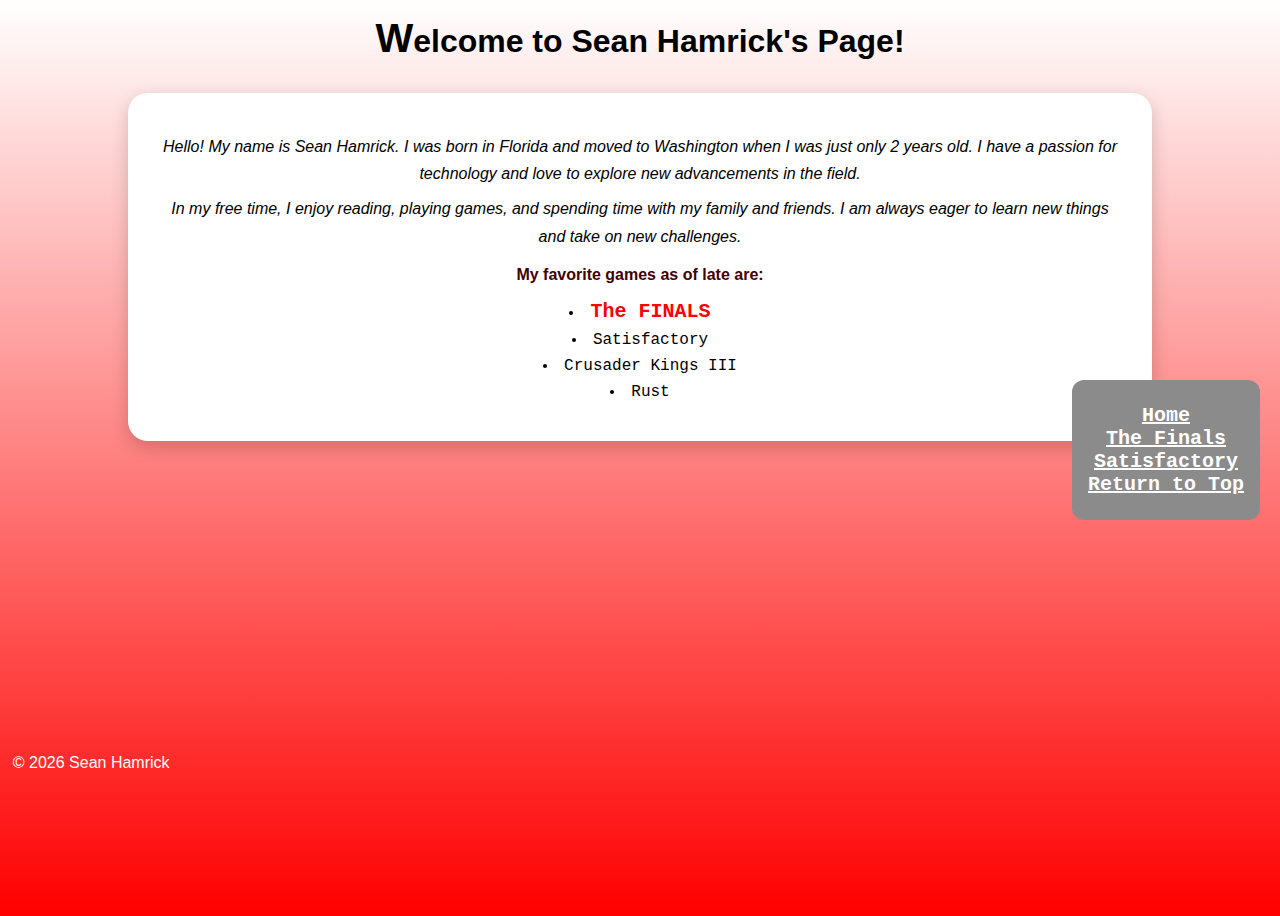
<file: index.html>
<!DOCTYPE html>
<html lang="en">
<head>
    <meta charset="UTF-8">
    <title>Introduction to Sean Hamrick</title>
    <link rel="stylesheet" href="styles.css">
</head>

<body>

    <!-- Navbar -->
    <div id="nav-bar-placeholder"></div>
    <script src="main.js"></script>

    <!-- Title -->
    <h1 id="title">Welcome to Sean Hamrick's Page!</h1>

    <!-- White Content Box -->
    <div id="maintext">
        <p>
            Hello! My name is Sean Hamrick. I was born in Florida and moved to Washington
            when I was just only 2 years old. I have a passion for technology and love
            to explore new advancements in the field.
        </p>

        <p>
            In my free time, I enjoy reading, playing games, and spending time with my
            family and friends. I am always eager to learn new things and take on new challenges.
        </p>

        <div class="gamelist">
            My favorite games as of late are:
        </div>

        <ul>
            <li>The FINALS</li>
            <li>Satisfactory</li>
            <li>Crusader Kings III</li>
            <li>Rust</li>
        </ul>
    </div>

    <!-- Footer -->
    <div class="footer">
        <p>© 2026 Sean Hamrick</p>
    </div>

</body>
</html>
</file>
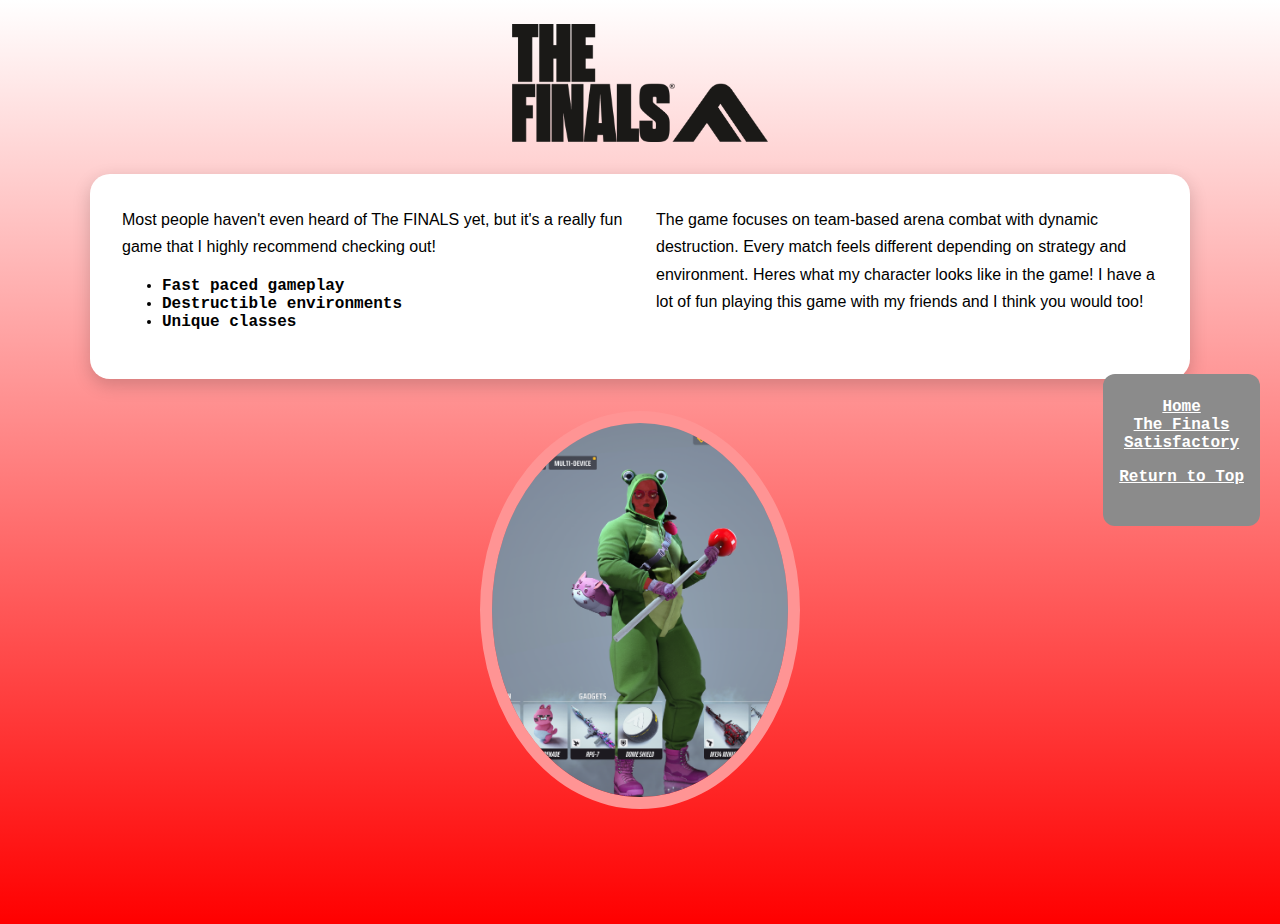
<file: thefinals.html>
<!DOCTYPE html>
<html lang="en">

<head>
    <meta charset="UTF-8">
    <meta name="viewport" content="width=device-width, initial-scale=1.0">
    <title>Sean's Intro To The Finals</title>
    <link rel="stylesheet" href="finalssheet.css">
</head>

<body class="gamepage">

    <!-- Logo -->
    <div class="thefinalslogo">
        <img src="The_Finals_logo.png" alt="The Finals Logo">
    </div>

    <!-- FLEX TEXT CONTAINER ONLY -->
    <main class="maintext">
        <div class="row">

            <div class="column">
                <p>
                    Most people haven't even heard of The FINALS yet, but it's a really fun game that I highly recommend checking out!
                </p>

                <ul>
                    <li>Fast paced gameplay</li>
                    <li>Destructible environments</li>
                    <li>Unique classes</li>
                </ul>
            </div>

            <div class="column">
                <p>
                    The game focuses on team-based arena combat with dynamic destruction.
                    Every match feels different depending on strategy and environment. Heres what my character looks like in the game! I have a lot
					of fun playing this game with my friends and I think you would too!
                </p>
            </div>

        </div>
    </main>
    <div id="nav-bar-placeholder"></div>
    <script src="main.js"></script>
    <div class="image-container">
        <img src="image.png" alt="Gameplay Image" class="roundcoloredborder">
    </div>

</body>
</html>
</file>
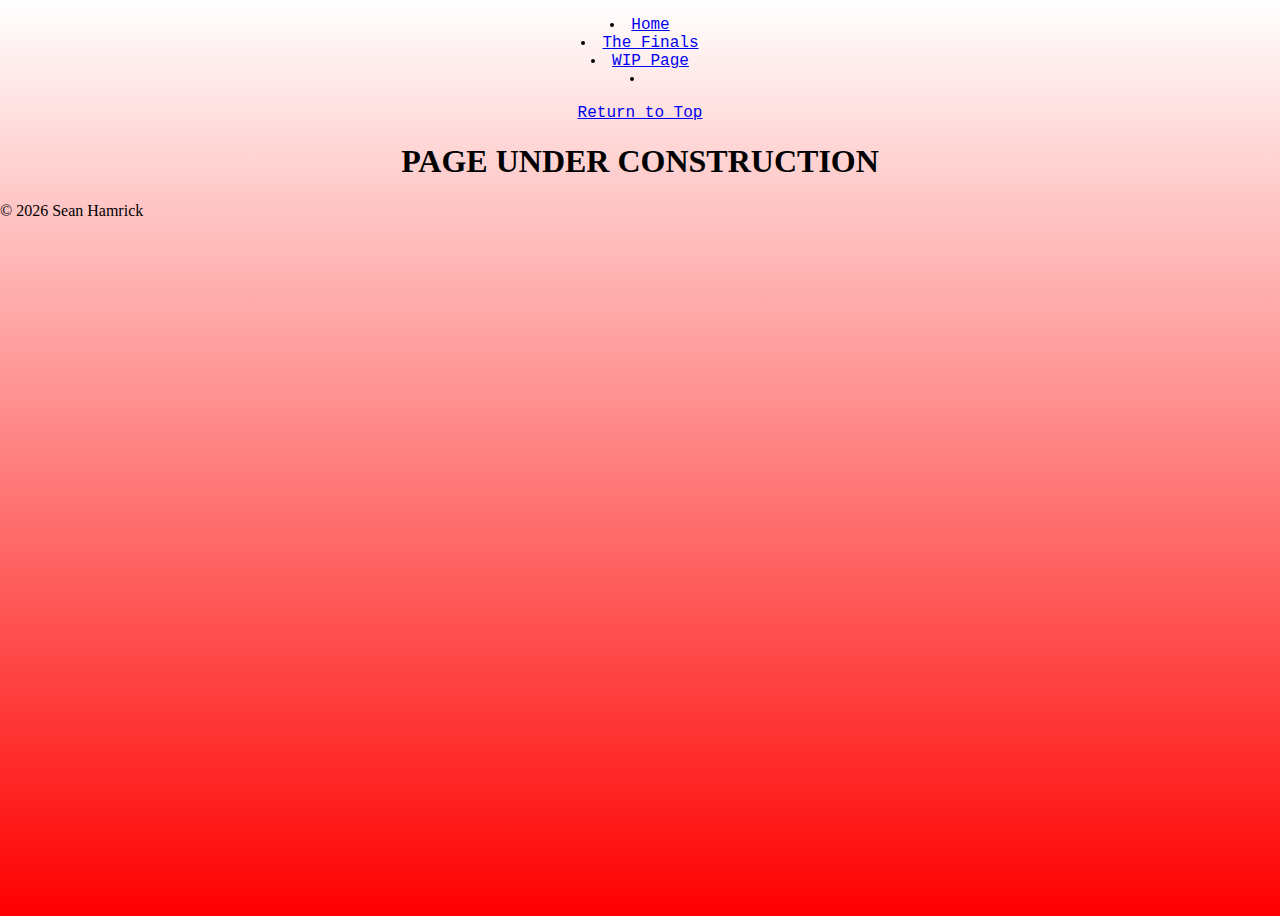
<file: pages/page3.html>
<!DOCTYPE html>
<html lang="en">

<head>
	<meta charset="UTF-8" />
	<meta name="viewport" content="width=device-width, initial-scale=1.0" />
	<title>Sean's Intro To The Finals</title>
	<link rel="stylesheet" href="../stylesheets/styles.css" />
</head>
<body class="page3">
    <div id="nav-bar-placeholder"></div>
    <script src="../scripts/main.js"></script>

    <div class="content">
        <h1>PAGE UNDER CONSTRUCTION</h1>
    </div>

      <footer class="footer">
    <p>&copy; 2026 Sean Hamrick</p>
  </footer>
</file>
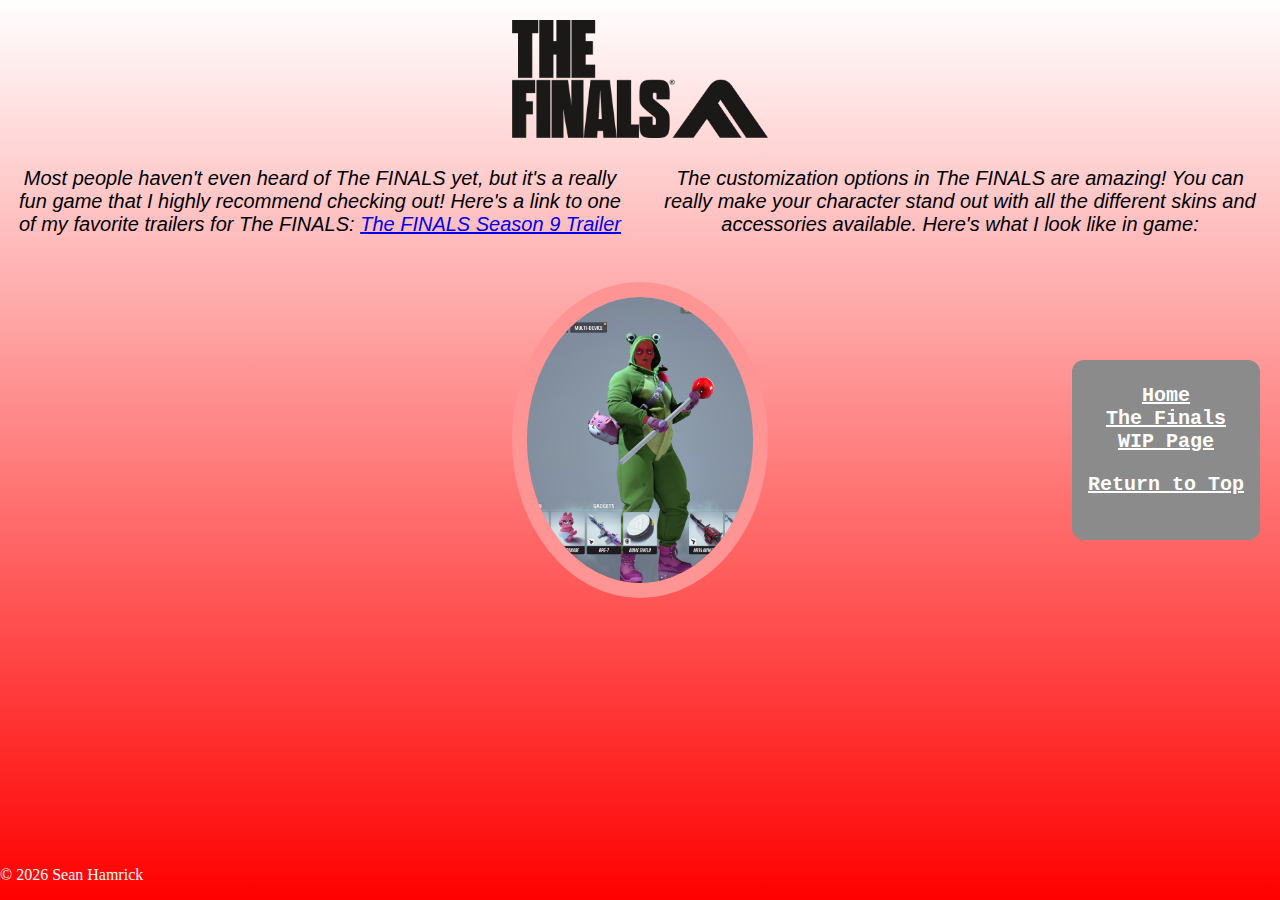
<file: pages/thefinals.html>
<!DOCTYPE html>
<html lang="en">

<head>
	<meta charset="UTF-8" />
	<meta name="viewport" content="width=device-width, initial-scale=1.0" />
	<title>Sean's Intro To The Finals</title>
	<link rel="stylesheet" href="../stylesheets/gamesheet.css" />
</head>

<body class="gamepage">

	<div class="thefinalslogo">
		<img src="../images/The_Finals_logo.png" alt="The Finals Logo">
	</div>

	<main class="maintext">

		<div class="row">

			<div class="columnL">
				<p>
					Most people haven't even heard of The FINALS yet, but it's a really fun game that I highly recommend checking out!
					Here's a link to one of my favorite trailers for The FINALS:
					<a href="https://www.youtube.com/watch?v=t1TnHMf_M3g" target="_blank">
						The FINALS Season 9 Trailer
					</a>
				</p>
			</div>

			<div class="columnR">
				<p>
					The customization options in The FINALS are amazing! You can really make your character stand out with all the different skins and accessories available. Here's what I look like in game:
				</p>
			</div>

		</div>

		<!-- Image now properly under both columns -->
		<img class="roundcoloredborder"
			 src="../images/image.png"
			 alt="My character in The FINALS" />
	</main>

	<div id="nav-bar-placeholder"></div>
	<script src="../scripts/main.js"></script>

	<footer class="footer">
	<p>&copy; 2026 Sean Hamrick</p>
  </footer>
</body>
</html>
</file>
<file: styles.css>
/* =========================
   GLOBAL
========================= */

* {
    box-sizing: border-box;
    margin: 0;
    padding: 0;
}

body {
    min-height: 100vh;
    font-family: Arial, Helvetica, sans-serif;
    background-image: linear-gradient(to top, #ff0000, #ffffff);
    overflow-x: hidden;
}

/* =========================
   TITLE
========================= */

h1, #title {
    font-family: Copperplate Gothic Light, sans-serif;
    color: #000000;
    text-align: center;
    font-size: clamp(1.5rem, 4vw, 2rem);
    margin-top: 1rem;
}

#title::first-letter {
    color: #000000;
    font-size: 1.25em;
}

/* =========================
   MAIN CONTENT BOX
========================= */

#maintext {
    background-color: #ffffff;
    width: clamp(80%, 60vw, 900px);
    margin: 2rem auto;
    padding: 2rem;
    border-radius: 1.25rem;
    box-shadow: 0 6px 18px rgba(0, 0, 0, 0.18);
}

#maintext p {
    font-family: Arial, Helvetica, sans-serif;
    font-style: italic;
    color: #000000;
    font-size: clamp(1rem, 1.1vw, 1.25rem);
    line-height: 1.7;
    text-align: center;
    margin: 0.5em 0;
}

/* =========================
   GAME LIST
========================= */

.gamelist {
    text-align: center;
    font-family: Arial, sans-serif;
    color: #420000;
    font-size: clamp(1rem, 1.1vw, 1.25rem);
    font-weight: bold;
    margin-top: 1em;
}

#maintext ul {
    list-style-position: inside;
    text-align: center;
    padding-left: 0;
    font-family: 'Courier New', Courier, monospace;
    color: #000000;
    margin-top: 1em;
}

#maintext ul li {
    margin: 0.5em 0;
}

#maintext ul::first-line {
    font-family: 'Courier New', Courier, monospace;
    color: #ff0000;
    font-size: 125%;
    font-weight: bold;
}

/* =========================
   NAVBAR
========================= */

.navbar {
    position: fixed;
    right: 1.25em;
    top: 50%;
    transform: translateY(-50%);
    background-color: #8b8b8b;
    padding: 1.5em 1em;
    border-radius: 0.75em;
    z-index: 1000;
}

.nav-links {
    list-style: none;
    margin: 0;
    padding: 0;
    display: flex;
    flex-direction: column;
}

.nav-links a {
    color: rgb(255, 255, 255);
    display: block;
    text-align: center;
    font-family: 'Courier New', Courier, monospace;
    font-weight: bold;
    font-size: 125%;
}

/* =========================
   FOOTER
========================= */

.footer {
    position: absolute;
    bottom: 0;
    width: 100%;
    text-align: left;
    color: #ffffff;
    padding-left: 1%;
    padding-bottom: 10%;
}

/* =========================
   RESPONSIVE LAYOUT
========================= */

/* Breakpoint 1100px */
@media (max-width: 1100px) {
    #maintext {
        width: clamp(85%, 70vw, 800px);
        padding: 1.75rem;
    }

    .navbar {
        position: fixed;
        top: auto;
        bottom: 0;
        left: 0;
        right: 0;
        transform: none;
        border-radius: 0;
        padding: 0.75rem;
    }

    .nav-links {
        flex-direction: row;
        justify-content: space-around;
    }
}

/* Breakpoint 900px */
@media (max-width: 900px) {
    #maintext {
        width: 95%;
        padding: 1.5rem;
    }

    .navbar {
        position: fixed;
        top: auto;
        bottom: 0;
        left: 0;
        right: 0;
        transform: none;
        border-radius: 0;
        padding: 0.75rem;
    }

    .nav-links {
        flex-direction: row;
        justify-content: space-around;
    }
}

/* Breakpoint 600px */
@media (max-width: 600px) {
    #maintext {
        padding: 1.25rem;
    }

    .navbar {
        position: fixed;
        top: auto;
        bottom: 0;
        left: 0;
        right: 0;
        transform: none;
        border-radius: 0;
        padding: 0.75rem;
    }

    .nav-links {
        flex-direction: row;
        justify-content: space-around;
    }

    .nav-links a {
        font-size: 0.9rem;
    }
}

/* Breakpoint 350px */
@media (max-width: 350px) {
    #maintext {
        padding: 1rem;
    }

    .nav-links a {
        font-size: 0.75rem;
    }

    h1, #title {
        font-size: clamp(1.2rem, 4vw, 1.5rem);
    }
}
</file>
<file: finalssheet.css>
/* =========================
   GLOBAL
========================= */

* {
    box-sizing: border-box;
}

body {
    margin: 0;
    min-height: 100vh;
    background-image: linear-gradient(to top, #ff0000, #ffffff);
    overflow-x: hidden;
    font-family: Arial, Helvetica, sans-serif;
}

/* =========================
   LOGO
========================= */

.thefinalslogo img {
    display: block;
    margin: 1.5rem auto;
    width: clamp(180px, 20vw, 350px);
    height: auto;
}

/* =========================
   MAIN TEXT PANEL
========================= */

.maintext {
    background: white;
    border-radius: 1.25rem;
    padding: 2rem;
    margin: 2rem auto;
    width: min(90%, 1100px);
    box-shadow: 0 6px 18px rgba(0, 0, 0, 0.18);
}

.row {
    display: flex;
    gap: 2rem;
}

.column {
    flex: 1;
}

.maintext p {
    margin: 0 0 1rem 0;
    line-height: 1.7;
    font-size: clamp(1rem, 1.2vw, 1.2rem);
    text-align: left;
}

ul {
    font-family: 'Courier New', Courier, monospace;
    font-size: clamp(1rem, 1.2vw, 1.2rem);
    font-weight: bold;
}

/* =========================
   IMAGE
========================= */

.image-container {
    text-align: center;
    margin: 2rem 0 4rem 0;
}

.roundcoloredborder {
    width: clamp(180px, 25vw, 400px);
    border-radius: 50%;
    border: 0.75rem solid #ff9494;
}

/* =========================
   NAVBAR (DESKTOP)
========================= */

.navbar {
    position: fixed;
    right: 1.25em;
    top: 50%;
    transform: translateY(-50%);
    background-color: #8b8b8b;
    padding: 1.5em 1em;
    border-radius: 0.75em;
    z-index: 1000;
}

.nav-links {
    list-style: none;
    margin: 0;
    padding: 0;
    display: flex;
    flex-direction: column;
}

.nav-links a {
    color: white;
    text-align: center;
    display: block;
}

/* =========================
   BREAKPOINT — 1100px
========================= */

@media (max-width: 1100px) {

    .row {
        gap: 1.5rem;
    }

    .maintext {
        width: 92%;
    }

    .navbar {
        position: fixed;
        top: auto;
        bottom: 0;
        left: 0;
        right: 0;
        transform: none;
        border-radius: 0;
        padding: 0.75rem;
    }

    .nav-links {
        flex-direction: row;
        justify-content: space-around;
    }
}

/* =========================
   BREAKPOINT — 900px
========================= */

@media (max-width: 900px) {

    .row {
        flex-direction: column;
    }

    .maintext {
        padding: 1.5rem;
        padding-bottom: 80px; /* space for bottom nav */
    }

    .image-container {
        padding-bottom: 80px;
    }
}

/* =========================
   BREAKPOINT — 600px
========================= */

@media (max-width: 600px) {

    .maintext p {
        font-size: 1rem;
    }

    .roundcoloredborder {
        width: 70%;
    }
}

/* =========================
   BREAKPOINT — 350px
========================= */

@media (max-width: 350px) {

    .maintext {
        padding: 1.25rem;
    }

    .maintext p {
        font-size: 0.95rem;
    }

    .nav-links a {
        font-size: 0.75rem;
    }
}
</file>
<file: stylesheets/styles.css>
/*
  styles.css
  Purpose: Global site stylesheet used by most pages (fonts, colors, layout helpers).
  Notes: Contains the shared navbar rules and a responsive media query to reduce font sizes on small screens.
*/

body {
    background-image: linear-gradient(to top, #ff0000, #ffffff);
    min-height: 100vh;
    margin: 0;
}
h1 {
  font-family: Copperplate Gothic Light;
  color: #000000;
  text-align: center;
  font-size: 200%;
}
#title {
  font-family: Copperplate Gothic Light;
  color: #000000;
  text-align: center;
  font-size: 200%;
}

#title::first-letter {
  color: #000000;
  font-size: 250%;
}
.gamelist {
  text-align: center;
  font-family: Arial, sans-serif;
  color: #420000;
  font-size: 125%;
  font-weight: bold;
}
.gamelist+ul {
  font-family: Arial, sans-serif;
  color: #4b0082;
  font-size: 125%;
  font-weight: bold;
}
#maintext p {
    font-family: Arial, Helvetica, sans-serif;
    font-style: italic;
    color: #000000;
    font-size: 125%;
    font-weight: normal;
    text-align: center;
    padding-top: 0.625em;
    margin: 0.3125em 0;
}
ul{
  list-style-position: inside;
  text-align: center;
  padding-left: 0;
  font-family: 'Courier New', Courier, monospace;
  color: #000000;
/*
  The media query above reduces font sizes on narrower viewports. The gamesheet uses a separate stylesheet
  (`gamesheet.css`) so its layout and sizing can be controlled independently from the rest of the site.
*/

ul::first-line {
  font-family: 'Courier New', Courier, monospace;
  color: #ff0000;
  font-size: 125%;
  font-weight: bold;
}
.navbar {
    position: fixed;
    right: 1.25em;        
    top: 50%;          
    transform: translateY(-50%);

    background-color: #8b8b8b;
    padding: 1.5em 1em;
    border-radius: 0.75em;

    z-index: 1000;
}
.nav-links {
    list-style: none;
    margin: 0;
    padding: 0;

    display: flex;
    flex-direction: column;
}

.nav-links a {
    color: rgb(255, 255, 255);
    display: block;
    width: 100%;
    text-align: center;
}
.footer p{
    position: absolute;
    bottom: 0;
    color: #ffffff;
}

@media (max-width: 1080px) {
    p, a, h1, h2, h3, h4, h5, h6, li, ul, body {
        font-size: xx-small;
    }
}

/* The point of this is to make sure the text gets smaller on smaller screens,
 but I don't want to make the text smaller on the gamesheet page, so I put this in a separate stylesheet
  and only link to it on the gamesheet page. */
</file>
<file: stylesheets/gamesheet.css>
body {
    background-image: linear-gradient(to top, #ff0000, #ffffff);
    min-height: 100vh;
    margin: 0;
}

* {
    box-sizing: border-box;
}

.maintext p {
    font-family: Arial, Helvetica, sans-serif;
    font-style: italic;
    color: #000000;
    font-size: 125%;
    font-weight: normal;
    text-align: center;
    padding-top: 0.625em;
    margin: 0.3125em 0;
}

a:hover {
    color: #ff0000;
}

.thefinalslogo img {
    padding-top: 1.25em;
    display: block;
    margin-left: auto;
    margin-right: auto;
    width: 20%;
}

.columnL {
    float: left;
    width: 50%;
    padding: 0.625em;
}

.columnR {
    float: right;
    width: 50%;
    padding: 0.625em;
}


.row::after {
    content: "";
    display: block;
    clear: both;
}

.roundcoloredborder {
    display: block;
    margin: 1.875em auto;   /* centers it horizontally */
    width: 20%;
    border-radius: 50%;
    border: 0.9375em solid #ff9494;
    object-fit: cover;
}
.navbar {
    position: fixed;
    right: 1.25em;        
    top: 50%;          
    transform: translateY(-50%);

    background-color: #8b8b8b;
    padding: 1.5em 1em;
    border-radius: 0.75em;

    z-index: 1000;
}
.nav-links {
    list-style: none;
    margin: 0;
    padding: 0;

    display: flex;
    flex-direction: column;
}

.nav-links a {
    color: rgb(255, 255, 255);
    display: block;
    width: 100%;
    text-align: center;
}
ul{
  font-family: 'Courier New', Courier, monospace;
  color: #000000;
  font-size: 125%;
  font-weight: bold;
}
.footer {
    position: absolute;
    bottom: 0;
    color: #ffffff;
}

@media (max-width: 1080px) {
    p, a, h1, h2, h3, h4, h5, h6, li, ul, body {
        font-size: xx-small;
    }
}
/*The point of this is to make text smaller on smaller screens, so that it doesn't look weird on mobile devices.*/
</file>
